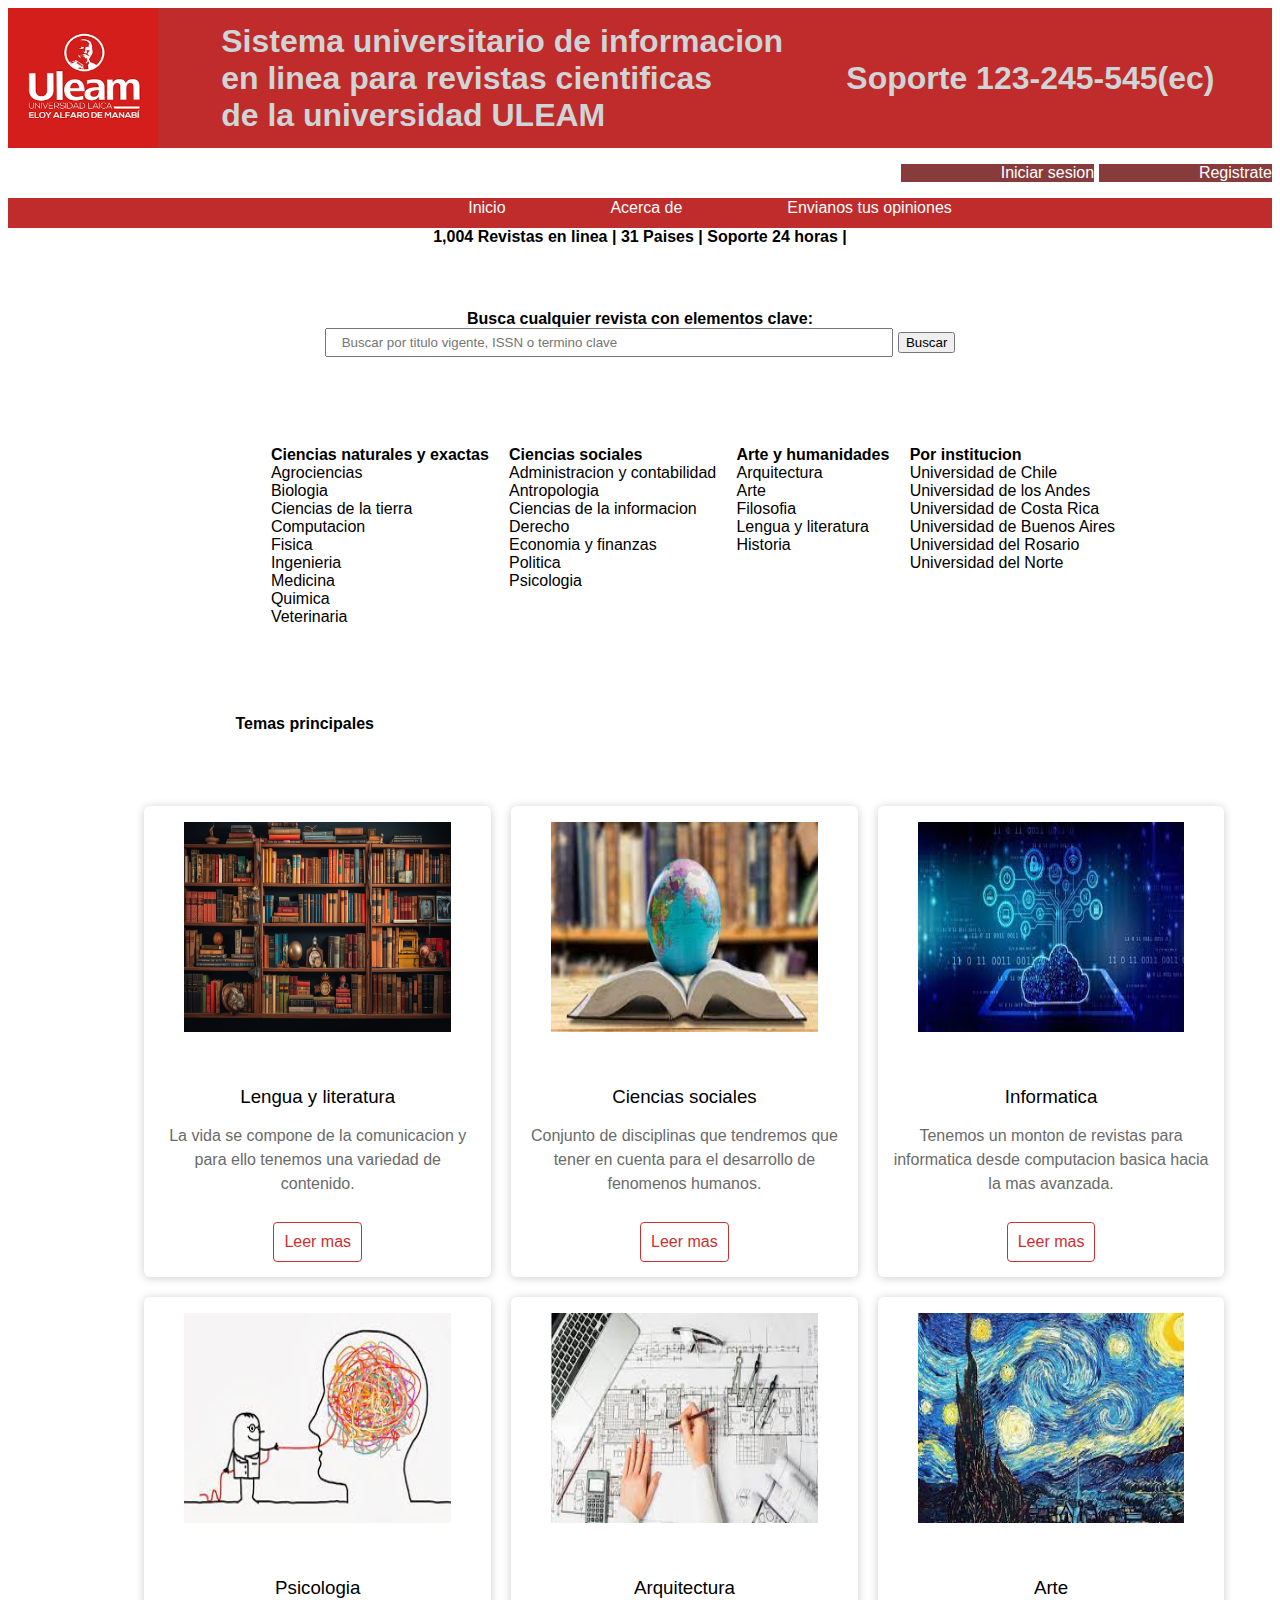
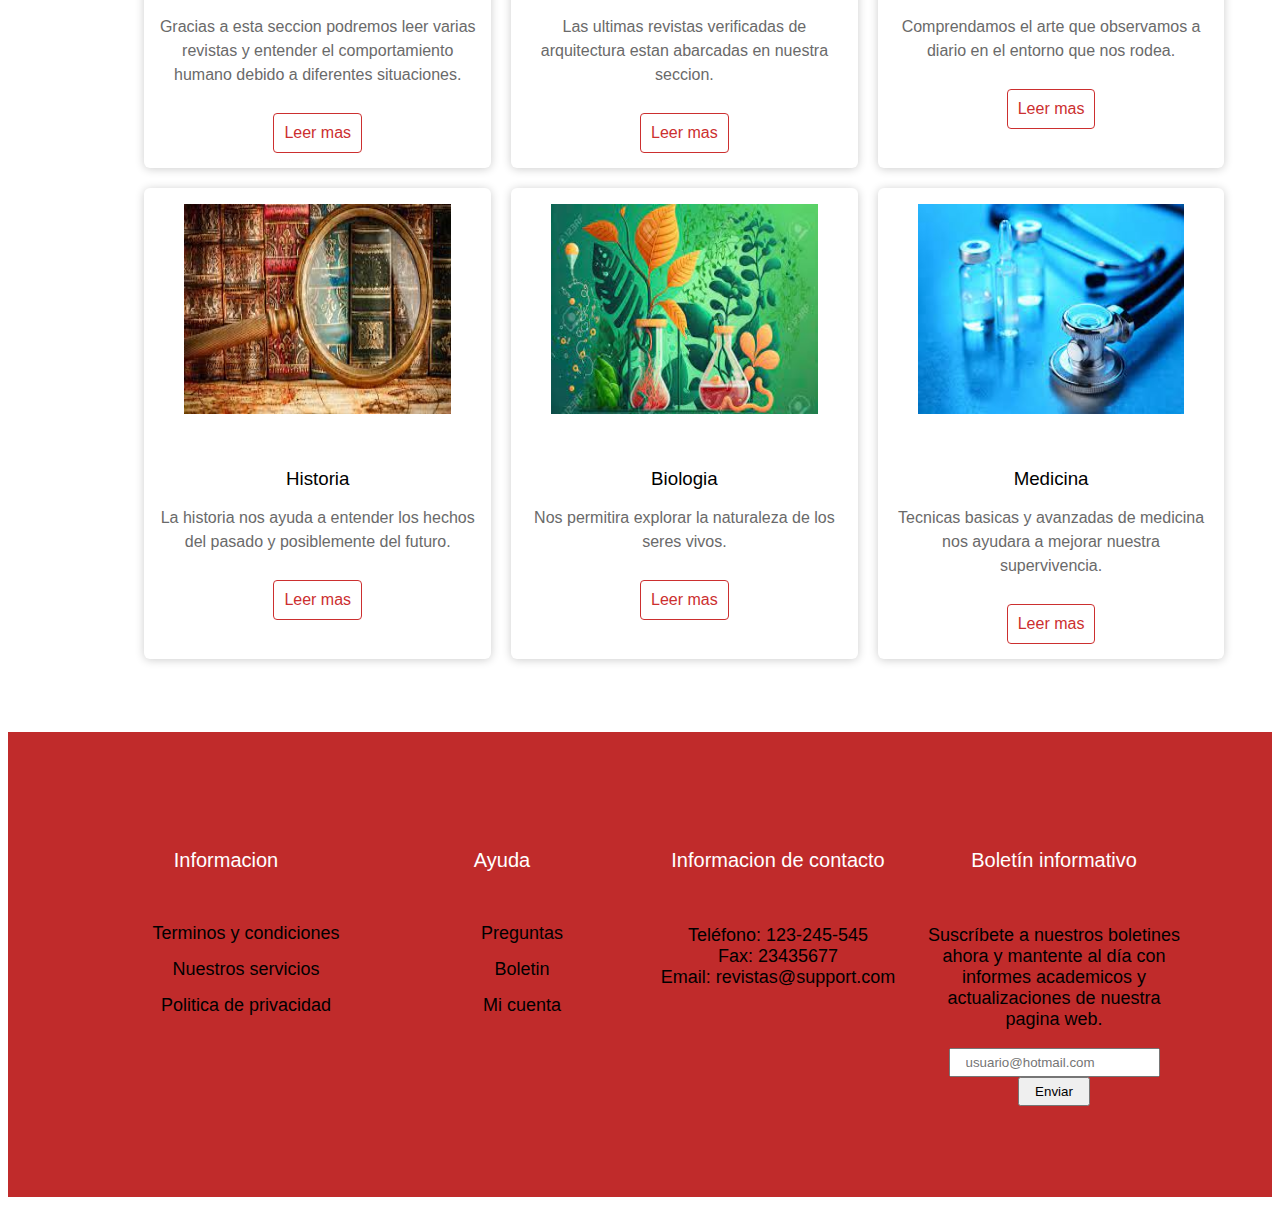
<file: ProyectoPrimerParcial/index.html>
<!DOCTYPE html>
<html lang="en">
<head>
    <meta charset="UTF-8">
    <meta name="viewport" content="width=device-width, initial-scale=1.0">
    <title>ULEAM - Revistas cientificas</title>
    <link rel="stylesheet" href="style.css">
</head>
<body>
    <header>
        <div class="logo">
            <img src="images/logo.png" alt="Logo-Uleam">  
            <h1>
                Sistema universitario de informacion
                <br>
                en linea para revistas cientificas
                <br>
                de la universidad ULEAM
            </h1>
            <h1 class="text">
                Soporte 123-245-545(ec)
            </h1>
        </div>
    </header>

    <div class="nav-usuario">
        <ul>
            <li><a href="iniciar-sesion.html">Iniciar sesion</a></li>
            <li><a href="registro.html">Registrate</a></li>
        </ul>
    </div>

    <div class="nav-menu">
        <ul class="menu">
            <li><a href="index.html">Inicio</a></li>
            <li><a href="acerca-de.html">Acerca de</a></li>
            <li><a href="contacto.html">Envianos tus opiniones</a></li>
        </ul>
    </div>

    <div class="estadisticas">
        <span>
            <b>1,004 Revistas en linea |</b>
            <b>31 Paises |</b>
            <b>Soporte 24 horas |</b>
        </span>
    </div>

    <div class="buscar">
        <span>
            <b> Busca cualquier revista con elementos clave: </b>
            <br>
        </span>
        <input type="search" placeholder="Buscar por titulo vigente, ISSN o termino clave" required/>
		<button class="boton-buscar">Buscar</button>
    </div>

    <div class="revistas">
        <p class="tx-1"><b>Ciencias naturales y exactas</b> <br>
            Agrociencias <br>
            Biologia <br>
            Ciencias de la tierra <br>
            Computacion <br>
            Fisica <br>
            Ingenieria <br>
            Medicina <br>
            Quimica <br>
            Veterinaria <br> 
        </p>

        <p class="tx-2"><b>Ciencias sociales</b> <br>
            Administracion y contabilidad <br> 
            Antropologia <br>
            Ciencias de la informacion <br>
            Derecho <br>
            Economia y finanzas <br>
            Politica <br>
            Psicologia <br> 
        </p>

        <p class="tx-3"><b>Arte y humanidades</b> <br>
            Arquitectura <br>
            Arte <br>
            Filosofia <br>
            Lengua y literatura <br>
            Historia
        </p>

            <p class="tx-4"><b>Por institucion</b> <br>
                Universidad de Chile <br>
                Universidad de los Andes <br>
                Universidad de Costa Rica <br>
                Universidad de Buenos Aires <br>
                Universidad del Rosario <br>
                Universidad del Norte
            </p>
    </div>

    <div class="titulo-card">
        <b>Temas principales</b>
    </div>
       
    <div class="container">
        <div class="card">
           <figure>
            <img src="images/lengua.png" alt="Lengua y literatura">
           </figure>
        <div class="descripcion">
            <h3>Lengua y literatura</h3>
            <p>La vida se compone de la comunicacion y para ello
                tenemos una variedad de contenido.
            </p>
            <a href="#">Leer mas</a>
        </div>
    </div>

        <div class="card">
            <figure>
                <img src="images/sociales.jpg" alt="Ciencias sociales">
            </figure>
            <div class="descripcion">
                <h3>Ciencias sociales</h3>
                <p> Conjunto de disciplinas que tendremos que tener en cuenta
                    para el desarrollo de fenomenos humanos.
                </p>
                <a href="#">Leer mas</a>
            </div>
        </div>

            <div class="card">
                <figure>
                    <img src="images/informatica.jpg" alt="Informatica">
                </figure>
                <div class="descripcion">
                    <h3>Informatica</h3>
                    <p>Tenemos un monton de revistas para informatica desde
                        computacion basica hacia la mas avanzada.
                    </p>
                    <a href="#">Leer mas</a>
                </div>
            </div>
    </div>

    <div class="container">
        <div class="card">
            <figure>
                <img src="images/psicologia.jpg" alt="Psicologia">
            </figure>
            <div class="descripcion">
                <h3>Psicologia</h3>
                <p>Gracias a esta seccion podremos leer varias revistas
                    y entender el comportamiento humano debido a diferentes
                    situaciones. 
                </p>
                <a href="#">Leer mas</a>
            </div>
        </div>

            <div class="card">
                <figure>
                    <img src="images/arquitectura.jpg" alt="Arquitectura">
                </figure>
                <div class="descripcion">
                    <h3>Arquitectura</h3>
                    <p>Las ultimas revistas verificadas de arquitectura estan
                        abarcadas en nuestra seccion.
                    </p>
                    <a href="#">Leer mas</a>
                </div>
                </div>

                <div class="card">
                    <figure>
                        <img src="images/arte.jpg" alt="Arte">
                    </figure>
                    <div class="descripcion">
                        <h3>Arte</h3>
                        <p>Comprendamos el arte que observamos a diario en
                            el entorno que nos rodea.
                        </p>
                        <a href="#">Leer mas</a>
                    </div>
                </div>    
    </div>

    <div class="container">
        <div class="card">
            <figure>
                <img src="images/historia.jpg" alt="Psicologia">
            </figure>
            <div class="descripcion">
                <h3>Historia</h3>
                <p>La historia nos ayuda a entender los hechos del pasado
                    y posiblemente del futuro.
                </p>
                <a href="#">Leer mas</a>
            </div>
        </div>

            <div class="card">
                <figure>
                    <img src="images/biologia.jpg" alt="Arquitectura">
                </figure>
                <div class="descripcion">
                    <h3>Biologia</h3>
                    <p>Nos permitira explorar la naturaleza
                        de los seres vivos.
                    </p>
                    <a href="#">Leer mas</a>
                </div>
                </div>

                <div class="card">
                    <figure>
                        <img src="images/medicina.jpg" alt="Arte">
                    </figure>
                    <div class="descripcion">
                        <h3>Medicina</h3>
                        <p>Tecnicas basicas y avanzadas de medicina
                            nos ayudara a mejorar nuestra supervivencia.
                        </p>
                        <a href="#">Leer mas</a>
                    </div>
                </div>
    </div>

    <footer class="footer">
        <div class="container-footer">
            <div class="footer-row">
                <div class="footer-links">
                    <h4>Informacion</h4>
                    <ul>
                        <li><a href="#">Terminos y condiciones</a></li>
                        <li><a href="#">Nuestros servicios</a></li>
                        <li><a href="#">Politica de privacidad</a></li>
                    </ul>
                </div>
                <div class="footer-links">
                    <h4>Ayuda</h4>
                    <ul>
                        <li><a href="#">Preguntas</a></li>
                        <li><a href="#">Boletin</a></li>
                        <li><a href="#">Mi cuenta</a></li>
                    </ul>
                </div>
                <div class="footer-links">
                    <h4>Informacion de contacto</h4>
                    <p>
                        Teléfono: 123-245-545 <br>
                        Fax: 23435677 <br>
                        Email: revistas@support.com
                    </p>
                </div>
                <div class="footer-links">
                    <h4>Boletín informativo</h4>
                    <p>
                        Suscríbete a nuestros boletines ahora y mantente al
                        día con informes academicos y actualizaciones de nuestra
                        pagina web.
                    </p>
                    <div class="footer-correo">
                        <input type="email" id="correo-footer" name="correo-footer" placeholder="usuario@hotmail.com">
                        <input type="submit" value="Enviar" onclick="return validarSuscripcion()">
                    </div>
                </div>
            </div>
            </div>
        </div>
    </footer>
    <script src="javascript.js"></script>
</body>
</html>
</file>
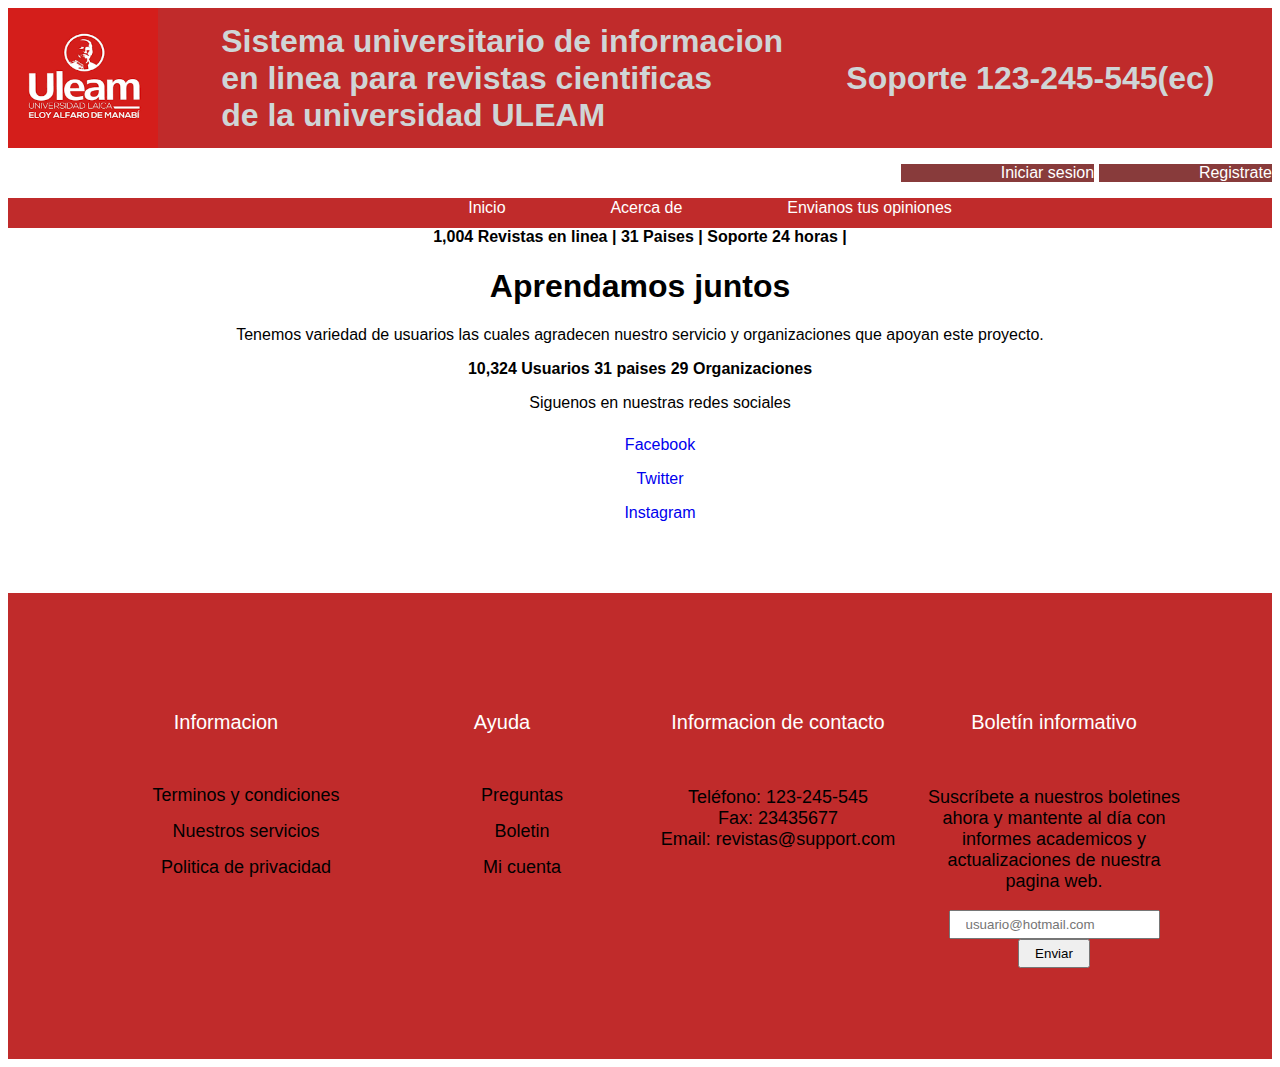
<file: ProyectoPrimerParcial/acerca-de.html>
<!DOCTYPE html>
<html lang="en">
<head>
    <meta charset="UTF-8">
    <meta name="viewport" content="width=device-width, initial-scale=1.0">
    <link rel="stylesheet" href="https://cdnjs.cloudflare.com/ajax/libs/font-awesome/6.4.2/css/all.min.css" integrity="sha512-z3gLpd7yknf1YoNbCzqRKc4qyor8gaKU1qmn+CShxbuBusANI9QpRohGBreCFkKxLhei6S9CQXFEbbKuqLg0DA==" crossorigin="anonymous" referrerpolicy="no-referrer" />
    <title>Acerca de</title>
    <link rel="stylesheet" href="style.css">
</head>
<body>

    <header>
        <div class="logo">
            <img src="images/logo.png" alt="Logo-Uleam">  
            <h1>
                Sistema universitario de informacion
                <br>
                en linea para revistas cientificas
                <br>
                de la universidad ULEAM
            </h1>
            <h1 class="text">
                Soporte 123-245-545(ec)
            </h1>
        </div>
    </header>

    <div class="nav-usuario">
        <ul>
            <li><a href="iniciar-sesion.html">Iniciar sesion</a></li>
            <li><a href="registro.html">Registrate</a></li>
        </ul>
    </div>

    <div class="nav-menu">
        <ul class="menu">
            <li><a href="index.html">Inicio</a></li>
            <li><a href="acerca-de.html">Acerca de</a></li>
            <li><a href="contacto.html">Envianos tus opiniones</a></li>
        </ul>
    </div>

    <div class="estadisticas">
        <span>
            <b>1,004 Revistas en linea |</b>
            <b>31 Paises |</b>
            <b>Soporte 24 horas |</b>
        </span>
    </div>

    <div class="container-acerca">
        <h1>Aprendamos juntos</h1>
        <p> Tenemos variedad de usuarios las cuales agradecen
            nuestro servicio y organizaciones que apoyan este proyecto.
        </p>
        <span>
            <b>10,324 Usuarios </b>
            <b>31 paises </b>
            <b>29 Organizaciones </b>
        </span>
        <div class="redes">
        <ul>
            <p>Siguenos en nuestras redes sociales</p>
            <li><a id="mienlace1"><i class="fa-brands fa-facebook"></i>Facebook</a></li>
            <li><a id="mienlace2"><i class="fa-brands fa-twitter"></i>Twitter</a></li>
            <li><a id="mienlace3"><i class="fa-brands fa-instagram"></i>Instagram</a></li>
        </ul>
    </div>
    </div>

    <footer class="footer">
        <div class="container-footer">
            <div class="footer-row">
                <div class="footer-links">
                    <h4>Informacion</h4>
                    <ul>
                        <li><a href="#">Terminos y condiciones</a></li>
                        <li><a href="#">Nuestros servicios</a></li>
                        <li><a href="#">Politica de privacidad</a></li>
                    </ul>
                </div>
                <div class="footer-links">
                    <h4>Ayuda</h4>
                    <ul>
                        <li><a href="#">Preguntas</a></li>
                        <li><a href="#">Boletin</a></li>
                        <li><a href="#">Mi cuenta</a></li>
                    </ul>
                </div>
                <div class="footer-links">
                    <h4>Informacion de contacto</h4>
                    <p>
                        Teléfono: 123-245-545 <br>
                        Fax: 23435677 <br>
                        Email: revistas@support.com
                    </p>
                </div>
                <div class="footer-links">
                    <h4>Boletín informativo</h4>
                    <p>
                        Suscríbete a nuestros boletines ahora y mantente al
                        día con informes academicos y actualizaciones de nuestra
                        pagina web.
                    </p>
                    <div class="footer-correo">
                        <input type="email" id="correo-footer" name="correo-footer" placeholder="usuario@hotmail.com">
                        <input type="submit" value="Enviar" onclick="return validarSuscripcion()">
                    </div>
                </div>
            </div>
            </div>
        </div>
    </footer>
    <script src="javascript.js"></script>
</body>
</html>
</file>
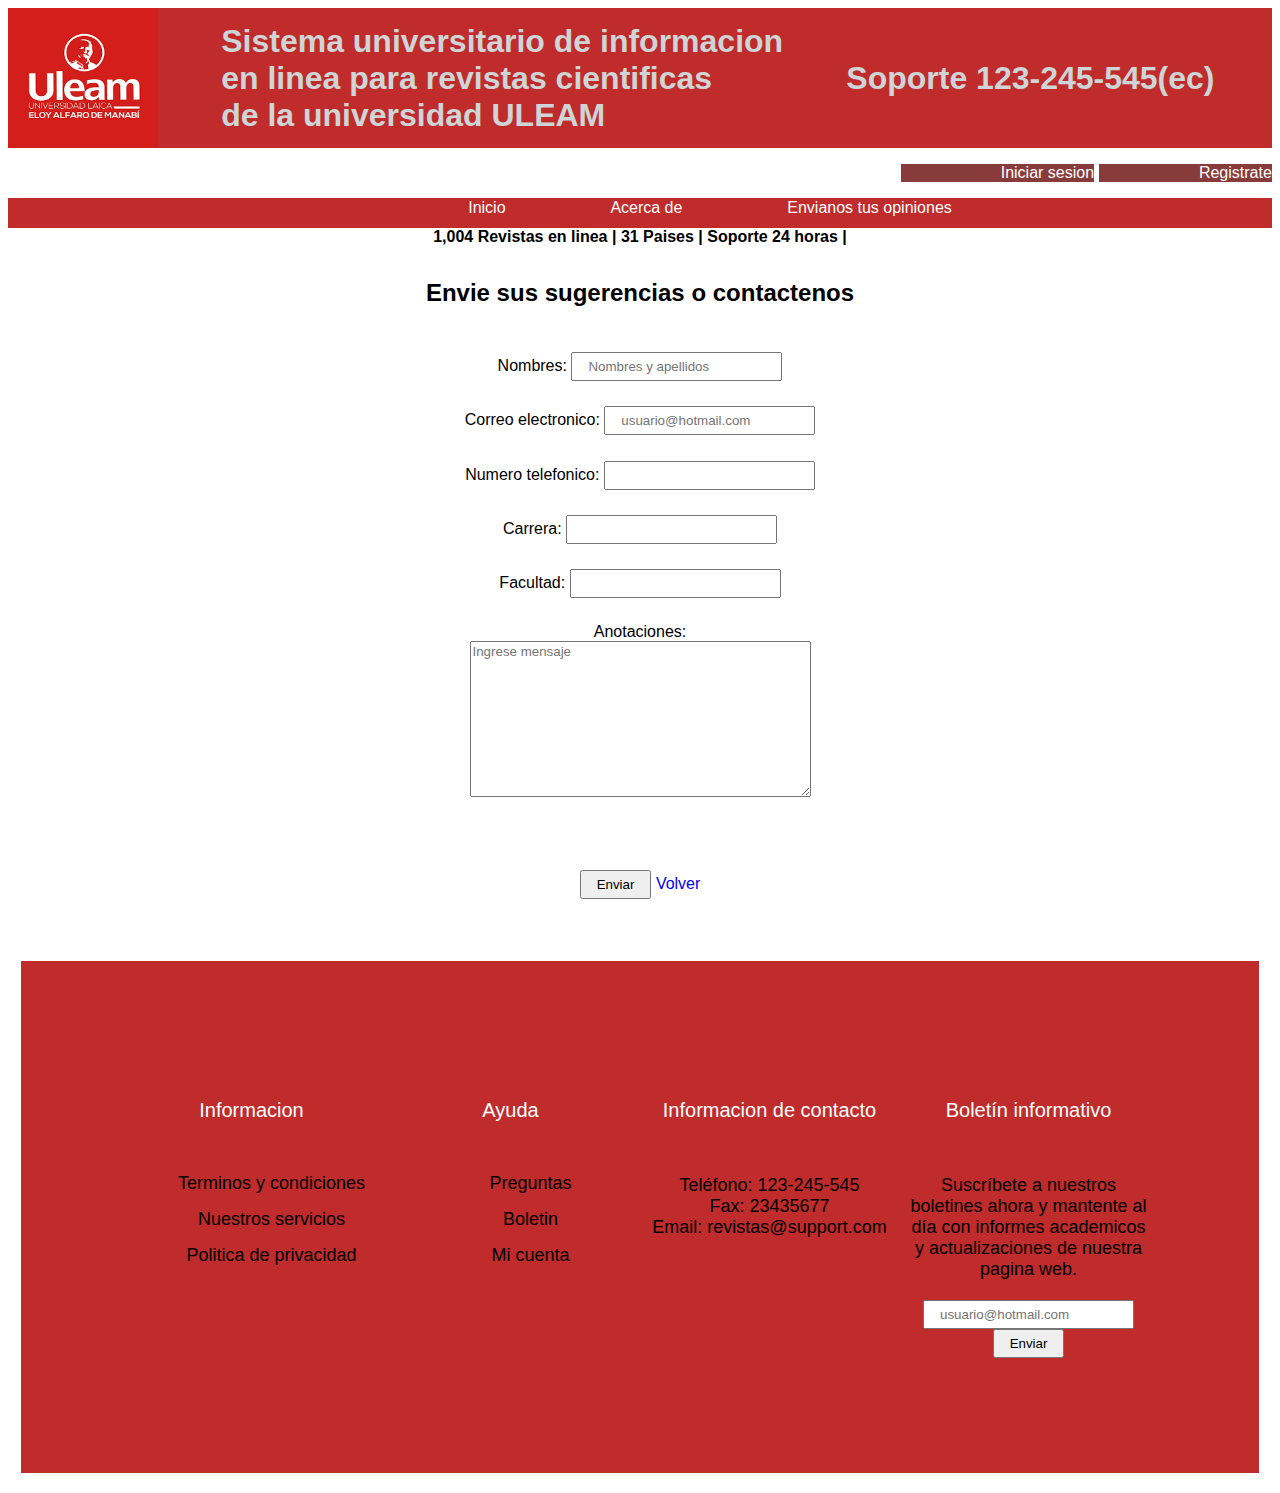
<file: ProyectoPrimerParcial/contacto.html>
<!DOCTYPE html>
<html lang="en">
<head>
    <meta charset="UTF-8">
    <meta name="viewport" content="width=device-width, initial-scale=1.0">
    <title>Contactenos</title>
    <link rel="stylesheet" href="style.css">
</head>
<body>

    <header>
        <div class="logo">
            <img src="images/logo.png" alt="Logo-Uleam">  
            <h1>
                Sistema universitario de informacion
                <br>
                en linea para revistas cientificas
                <br>
                de la universidad ULEAM
            </h1>
            <h1 class="text">
                Soporte 123-245-545(ec)
            </h1>
        </div>
    </header>

    <div class="nav-usuario">
        <ul>
            <li><a href="iniciar-sesion.html">Iniciar sesion</a></li>
            <li><a href="registro.html">Registrate</a></li>
        </ul>
    </div>

    <div class="nav-menu">
        <ul class="menu">
            <li><a href="index.html">Inicio</a></li>
            <li><a href="acerca-de.html">Acerca de</a></li>
            <li><a href="contacto.html">Envianos tus opiniones</a></li>
        </ul>
    </div>

    <div class="estadisticas">
        <span>
            <b>1,004 Revistas en linea |</b>
            <b>31 Paises |</b>
            <b>Soporte 24 horas |</b>
        </span>
    </div>
           
        <form id="formulario" class="formulario-contacto">
            <h2> Envie sus sugerencias o contactenos</h2>
            <div>
            <label for="nombre">Nombres:</label>
            <input type="text" id="nombre" name="useNombre" required placeholder="Nombres y apellidos">
            <br></div>

            <div>
            <label for="correo"> Correo electronico: </label>
            <input type="email" id="correo" name="userEmail" required placeholder="usuario@hotmail.com">
            <br></div>

            <div>
            <label for="numero"> Numero telefonico: </label>
            <input type="text" id="numero" name="userNumero" required>
            <br></div>

            <div>
            <label for="pro"> Carrera: </label>
            <input type="text" id="pro" name="userPro" required>
            <br></div>

            <div>
            <label for="facultad"> Facultad: </label>
            <input type="text" id="facultad" name="userFacultad" required>
            <br></div>

            <div>
            <label for="comentario"> Anotaciones: </label><br>
            <textarea cols="40" rows="10" id="comentario" name="userMensaje" placeholder="Ingrese mensaje" name="comentario"></textarea>
            <br></div>

            <div>
            <span id="mensajeError" ></span>
            <br></div>

            <div>
            <input type="submit" value="Enviar" onclick="return validarFormulario()">
            <a href="index.html">Volver</a>
        </form>

    <footer class="footer">
        <div class="container-footer">
            <div class="footer-row">
                <div class="footer-links">
                    <h4>Informacion</h4>
                    <ul>
                        <li><a href="#">Terminos y condiciones</a></li>
                        <li><a href="#">Nuestros servicios</a></li>
                        <li><a href="#">Politica de privacidad</a></li>
                    </ul>
                </div>
                <div class="footer-links">
                    <h4>Ayuda</h4>
                    <ul>
                        <li><a href="#">Preguntas</a></li>
                        <li><a href="#">Boletin</a></li>
                        <li><a href="#">Mi cuenta</a></li>
                    </ul>
                </div>
                <div class="footer-links">
                    <h4>Informacion de contacto</h4>
                    <p>
                        Teléfono: 123-245-545 <br>
                        Fax: 23435677 <br>
                        Email: revistas@support.com
                    </p>
                </div>
                <div class="footer-links">
                    <h4>Boletín informativo</h4>
                    <p>
                        Suscríbete a nuestros boletines ahora y mantente al
                        día con informes academicos y actualizaciones de nuestra
                        pagina web.
                    </p>
                    <div class="footer-correo">
                    <input type="email" id="correo-footer" name="correo-footer" placeholder="usuario@hotmail.com">
                    <input type="submit" value="Enviar" onclick="return validarSuscripcion()">
                </div>
                </div>
            </div>
            </div>
        </div>
    </footer>

    <script src="javascript.js"></script>
</body>
</html>
</file>
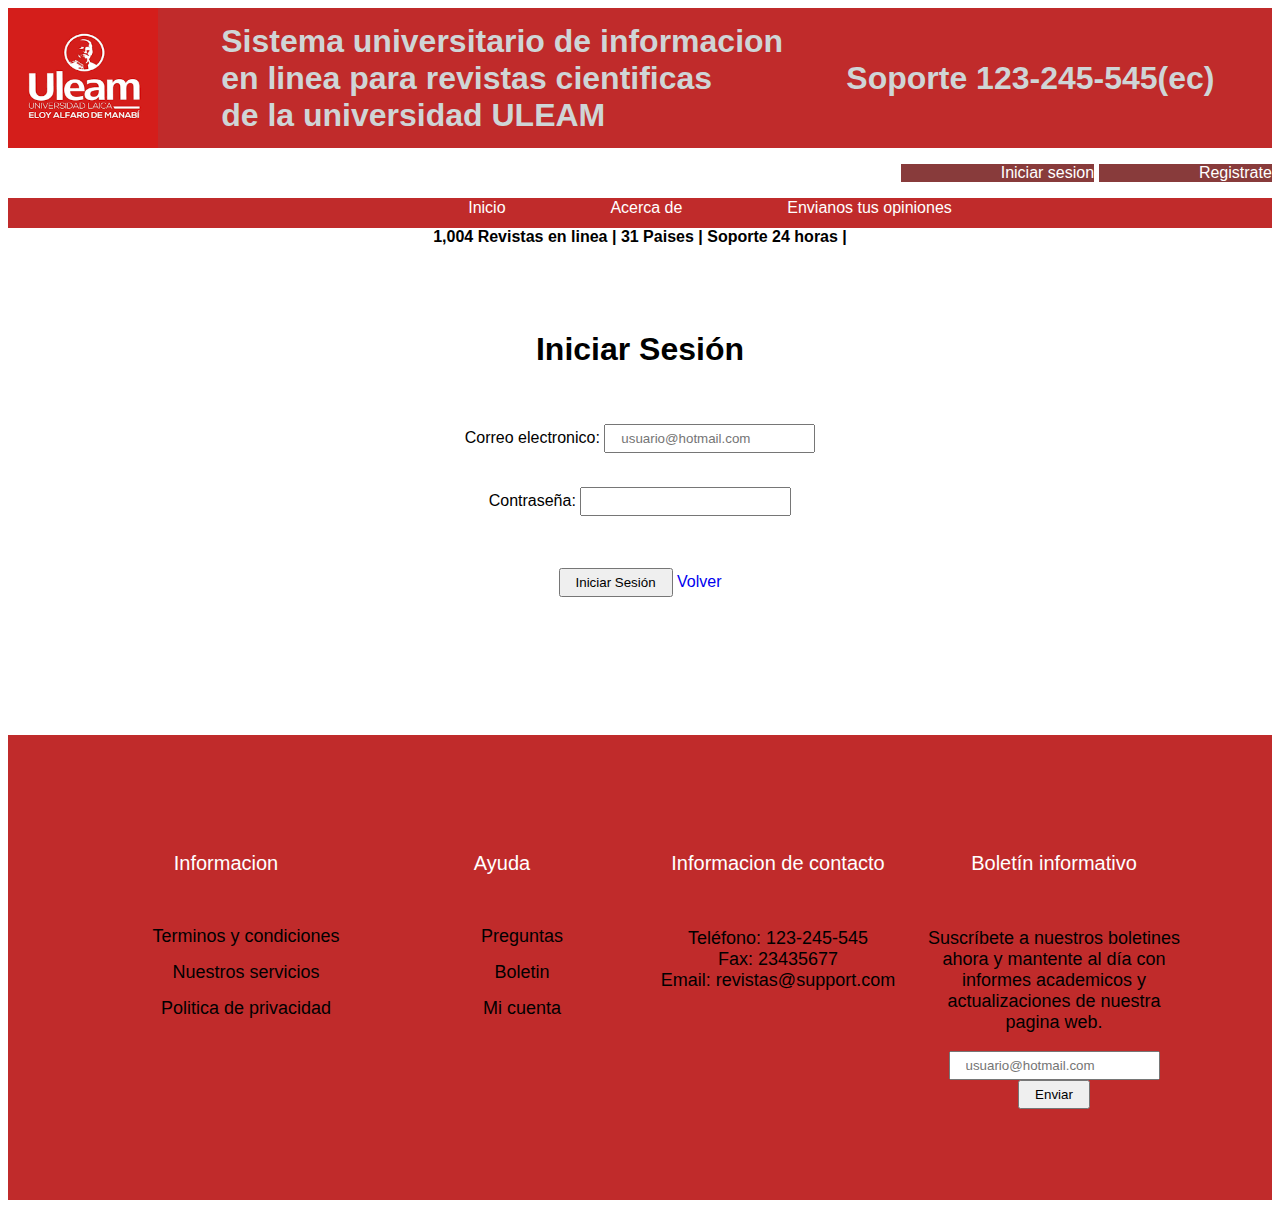
<file: ProyectoPrimerParcial/iniciar-sesion.html>
<!DOCTYPE html>
<html lang="en">
<head>
    <meta charset="UTF-8">
    <meta name="viewport" content="width=device-width, initial-scale=1.0">
    <title>Iniciar sesion</title>
    <link rel="stylesheet" href="style.css">
</head>
<body>
    <header>
        <div class="logo">
            <img src="images/logo.png" alt="Logo-Uleam">  
            <h1>
                Sistema universitario de informacion
                <br>
                en linea para revistas cientificas
                <br>
                de la universidad ULEAM
            </h1>
            <h1 class="text">
                Soporte 123-245-545(ec)
            </h1>
        </div>
    </header>

    <div class="nav-usuario">
        <ul>
            <li><a href="iniciar-sesion.html">Iniciar sesion</a></li>
            <li><a href="registro.html">Registrate</a></li>
        </ul>
    </div>

    <div class="nav-menu">
        <ul class="menu">
            <li><a href="index.html">Inicio</a></li>
            <li><a href="acerca-de.html">Acerca de</a></li>
            <li><a href="contacto.html">Envianos tus opiniones</a></li>
        </ul>
    </div>

    <div class="estadisticas">
        <span>
            <b>1,004 Revistas en linea |</b>
            <b>31 Paises |</b>
            <b>Soporte 24 horas |</b>
        </span>
    </div>

    <form class="form-login" id="form-login">
        <h1>Iniciar Sesión</h1>
        <div class="correo">
        <label for="email">Correo electronico:</label>
        <input type="email" id="email" name="userEmail" required placeholder="usuario@hotmail.com">
        <br></div>

        <label for="password">Contraseña:</label>
        <input type="password" id="password" name="password" required>
        <br>

        <div class="mensaje"></div>
        <span id="mensajeError" ></span>
        <br></div>
        
        <div class="boton-login">
        <input type="submit" value="Iniciar Sesión" onclick="return validarLogin()">
        <a href="index.html">Volver</a>
        </div>
    </form>

    <footer class="footer">
        <div class="container-footer">
            <div class="footer-row">
                <div class="footer-links">
                    <h4>Informacion</h4>
                    <ul>
                        <li><a href="#">Terminos y condiciones</a></li>
                        <li><a href="#">Nuestros servicios</a></li>
                        <li><a href="#">Politica de privacidad</a></li>
                    </ul>
                </div>
                <div class="footer-links">
                    <h4>Ayuda</h4>
                    <ul>
                        <li><a href="#">Preguntas</a></li>
                        <li><a href="#">Boletin</a></li>
                        <li><a href="#">Mi cuenta</a></li>
                    </ul>
                </div>
                <div class="footer-links">
                    <h4>Informacion de contacto</h4>
                    <p>
                        Teléfono: 123-245-545 <br>
                        Fax: 23435677 <br>
                        Email: revistas@support.com
                    </p>
                </div>
                <div class="footer-links">
                    <h4>Boletín informativo</h4>
                    <p>
                        Suscríbete a nuestros boletines ahora y mantente al
                        día con informes academicos y actualizaciones de nuestra
                        pagina web.
                    </p>
                    <div class="footer-correo">
                        <input type="email" id="correo-footer" name="correo-footer" placeholder="usuario@hotmail.com">
                        <input type="submit" value="Enviar" onclick="return validarSuscripcion()">
                    </div>
                </div>
            </div>
            </div>
        </div>
    </footer>
    <script src="javascript.js"></script>
</body>
</html>
</file>
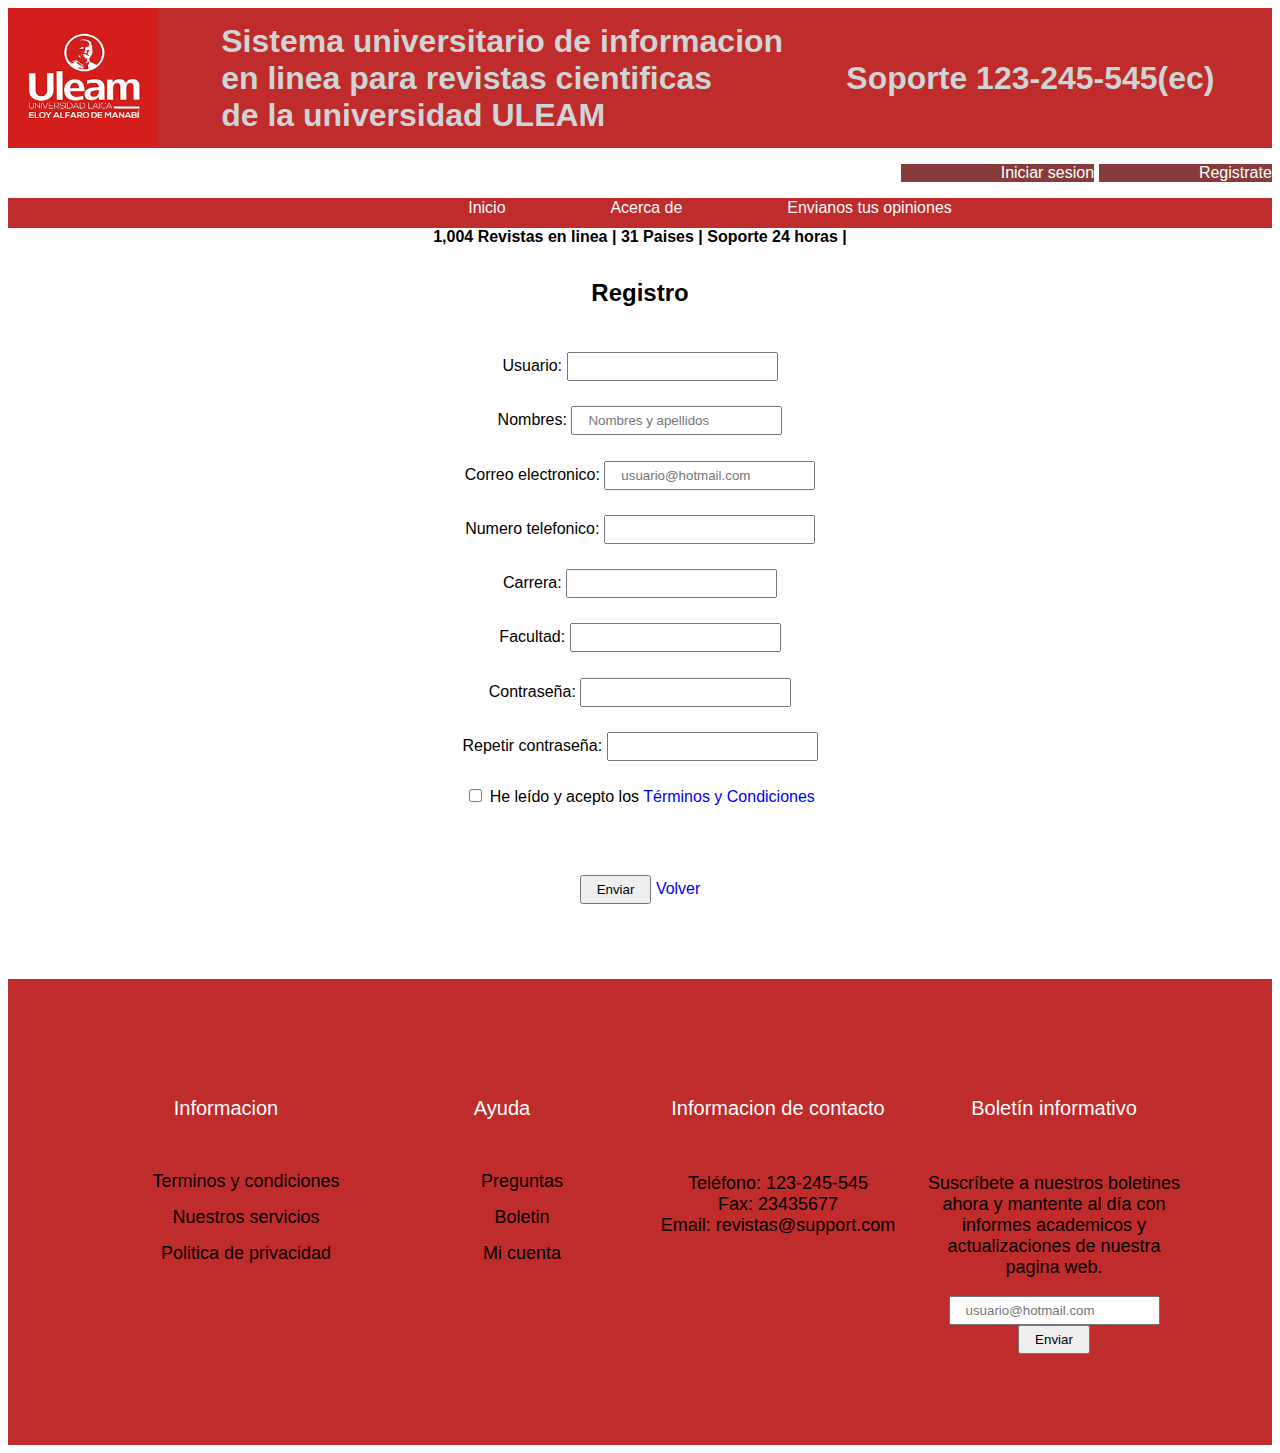
<file: ProyectoPrimerParcial/registro.html>
<!DOCTYPE html>
<html lang="en">
<head>
    <meta charset="UTF-8">
    <meta name="viewport" content="width=device-width, initial-scale=1.0">
    <title>Registrate</title>
    <link rel="stylesheet" href="style.css">
</head>
<body>
    <header>
        <div class="logo">
            <img src="images/logo.png" alt="Logo-Uleam">  
            <h1>
                Sistema universitario de informacion
                <br>
                en linea para revistas cientificas
                <br>
                de la universidad ULEAM
            </h1>
            <h1 class="text">
                Soporte 123-245-545(ec)
            </h1>
        </div>
    </header>

    <div class="nav-usuario">
        <ul>
            <li><a href="iniciar-sesion.html">Iniciar sesion</a></li>
            <li><a href="registro.html">Registrate</a></li>
        </ul>
    </div>

    <div class="nav-menu">
        <ul class="menu">
            <li><a href="index.html">Inicio</a></li>
            <li><a href="acerca-de.html">Acerca de</a></li>
            <li><a href="contacto.html">Envianos tus opiniones</a></li>
        </ul>
    </div>

    <div class="estadisticas">
        <span>
            <b>1,004 Revistas en linea |</b>
            <b>31 Paises |</b>
            <b>Soporte 24 horas |</b>
        </span>
    </div>

    <form id="formulario" class="formulario-contacto">
        <h2> Registro </h2>

        <div>
        <label for="usuario">Usuario:</label>
        <input type="text" id="usuario" name="userUsuario" required>
        <br></div>
        
        <div>
        <label for="nombre">Nombres:</label>
        <input type="text" id="nombre" name="userNombre" required placeholder="Nombres y apellidos">
        <br></div>

        <div>
        <label for="correo"> Correo electronico: </label>
        <input type="email" id="correo" name="userEmail" required placeholder="usuario@hotmail.com">
        <br></div>

        <div>
        <label for="numero"> Numero telefonico: </label>
        <input type="text" id="numero" name="userNumero" required>
        <br></div>

        <div>
        <label for="pro"> Carrera: </label>
        <input type="text" id="pro" name="userPro" required>
        <br></div>

        <div>
        <label for="facultad"> Facultad: </label>
        <input type="text" id="facultad" name="userFacultad" required>
        <br></div>

        <div>
        <label for="contraseña">Contraseña:</label>
        <input type="password" id="contraseña" name="userContraseña" required>
        <br></div>

        <div>
        <label for="contraseña-repeat">Repetir contraseña:</label>
        <input type="password" id="contraseña-repeat" name="userContraseña-repeat" required>
        <br></div>

        <div>
        <input type="checkbox" id="termsAndConditions">
        <label for="termsAndConditions">He leído y acepto los </label>
        <a href="#">Términos y Condiciones</a>
        </div>

        <div>
        <span id="mensajeError" ></span>
        <br></div>

        <div>
        <input type="submit" value="Enviar" onclick="return validarRegistro()">
        <a href="index.html">Volver</a>
        </div>
    </form>

    <footer class="footer">
        <div class="container-footer">
            <div class="footer-row">
                <div class="footer-links">
                    <h4>Informacion</h4>
                    <ul>
                        <li><a href="#">Terminos y condiciones</a></li>
                        <li><a href="#">Nuestros servicios</a></li>
                        <li><a href="#">Politica de privacidad</a></li>
                    </ul>
                </div>
                <div class="footer-links">
                    <h4>Ayuda</h4>
                    <ul>
                        <li><a href="#">Preguntas</a></li>
                        <li><a href="#">Boletin</a></li>
                        <li><a href="#">Mi cuenta</a></li>
                    </ul>
                </div>
                <div class="footer-links">
                    <h4>Informacion de contacto</h4>
                    <p>
                        Teléfono: 123-245-545 <br>
                        Fax: 23435677 <br>
                        Email: revistas@support.com
                    </p>
                </div>
                <div class="footer-links">
                    <h4>Boletín informativo</h4>
                    <p>
                        Suscríbete a nuestros boletines ahora y mantente al
                        día con informes academicos y actualizaciones de nuestra
                        pagina web.
                    </p>
                    <div class="footer-correo">
                        <input type="email" id="correo-footer" name="correo-footer" placeholder="usuario@hotmail.com">
                        <input type="submit" value="Enviar" onclick="return validarSuscripcion()">
                    </div>
                </div>
            </div>
            </div>
        </div>
    </footer>
    <script src="javascript.js"></script>
</body>
</html>
</file>
<file: ProyectoPrimerParcial/style.css>
*{
   
	box-sizing: border-box;
    font-family: Arial, Helvetica, sans-serif;
}

.logo{
    height: 140px;
    display:flex;
    justify-content: left;
    align-items: center;
    background-color: #c02b2b;
    box-shadow: 0cap;
}

.logo h1{
    margin-left: 5%;
    color: #cfd5d6;
}

.logo img{
    width: 150px;
    height: 140px;
}

.nav-menu{
    text-align: center;
    background-color: #c02b2b;
    height: 30px;
}

.nav-menu .menu li{
    display: inline-block;
    padding: 0.20px;
}

.nav-menu a{
    font-size: 700;
    color: #000000;
    text-decoration: none;
    margin-left: 100px;
    color: #fff;
}


.nav-usuario{
    text-align: right;
}

.nav-usuario li{
    display: inline-block;
    padding: 0.20px;
    background-color: #883b3b;
}

.nav-usuario a{
    font-size: 700;
    color: #000000;
    text-decoration: none;
    margin-left: 100px;
    color: #fff;
}

.form-login{
    text-align: center;
    padding: 5%;
}

.correo{
    padding: 3%;
}

.mensaje{
    padding: 1%;
}

.form-login a{
    text-decoration: none;
}

.boton-login{
    padding: 1%;
}

.formulario-contacto div,h2{
    text-align: center;
    padding: 1%;
}

.formulario-contacto a{
    text-decoration: none;
}

.estadisticas{
    text-align: center;
}

.container-acerca{
    text-align: center;
}

.contenedor-contacto{
    text-align: center;
}

.contenedor-contacto div{
    padding: 1%;
}

.contenedor-contacto a{
    text-decoration: none;
}

.redes{
    text-align: center;
    margin: 0,0,1;
}

.redes ul{
    list-style: none;
}

.redes ul li{
    padding: 0.5em;
}

.redes a{
    text-decoration: none;
}

.buscar{
    text-align: center;
    padding: 5%;
}

.buscar input{
    width: 50%;
}

.contenido{
    width: 100%;
    display: flex;
    max-width: 1100px;
}

.menu li {
	list-style: none;
}

.revistas{
    display: flex;
    margin-left: 20%;
}

.revistas .tx-1{
    padding: 1%;
}

.revistas .tx-2{
    padding: 1%;
}

.revistas .tx-3{
    padding: 1%;
}

.revistas .tx-4{
    padding: 1%;
}

.container{
    width: 100%;
    display: flex;
    max-width: 1100px;
    margin-left: 10%;
}

.titulo-card{
    margin-left: 13%;
    padding: 5%;
}

.card{
    width: 100%;
    margin: 10px;
    border-radius: 6px;
    overflow: hidden;
    background: #fff;
    box-shadow: 0px 1px 10px rgba(0,0,0,0.2);
    cursor: default;
    transition: all 400ms ease;
}

.card:hover{
    box-shadow: 5px 5px 20px rgba(0,0,0,0.4);
    transform: translateY(3%);
}

.card img{
    width: 100%;
    height: 210px;
}

.card .descripcion{
    padding: 15px;
    text-align: center;
}

.card .descripcion p{
    line-height: 1.5;
    color: #6a6a6a;
}

.card .descripcion h3{
    font-weight: 400;
    margin-bottom: 15px;
}

.card .descripcion a{
    text-decoration: none;
    display: inline-block;
    padding: 10px;
    margin-top: 10px;
    color: #cc2f2f;
    border: 1px solid #cc2f2f;
    border-radius: 4px;
    transition: all 400ms ease;
}

.card .descripcion a:hover{
    background-color: #cc2f2f;
    color: #fff;
}

input{
    padding: 5px 15px;
}

.container-footer{
    max-width: 1200px;
    margin: 0 auto;
}

.footer{
    background-color: #c02b2b;
    padding: 80px;
    margin-top: 5%;
    text-align: center;
}

.footer-row{
    display: flex;
    flex-wrap: wrap;
}

.footer-links{
    width: 25%;
    padding: 1%;
}

.footer-links h4{
    font-size: 20px;
    color: #fff;
    margin-bottom: 25px;
    font-weight: 500;
    padding-bottom: 10px;
    display: inline-block;
}

.footer-links li {
	list-style: none;
}

.footer-links ul li a{
    text-decoration: none;
    font-size: 18px;
    color: #000000;
    display: block;
    margin-bottom: 15px;
    transition: all .3s ease;
}

.footer-links ul li a:hover{
    color: #fff;
    padding-left: 6px;
}

.footer-links p{
    font-size: 18px;
    display: block;
}
</file>
